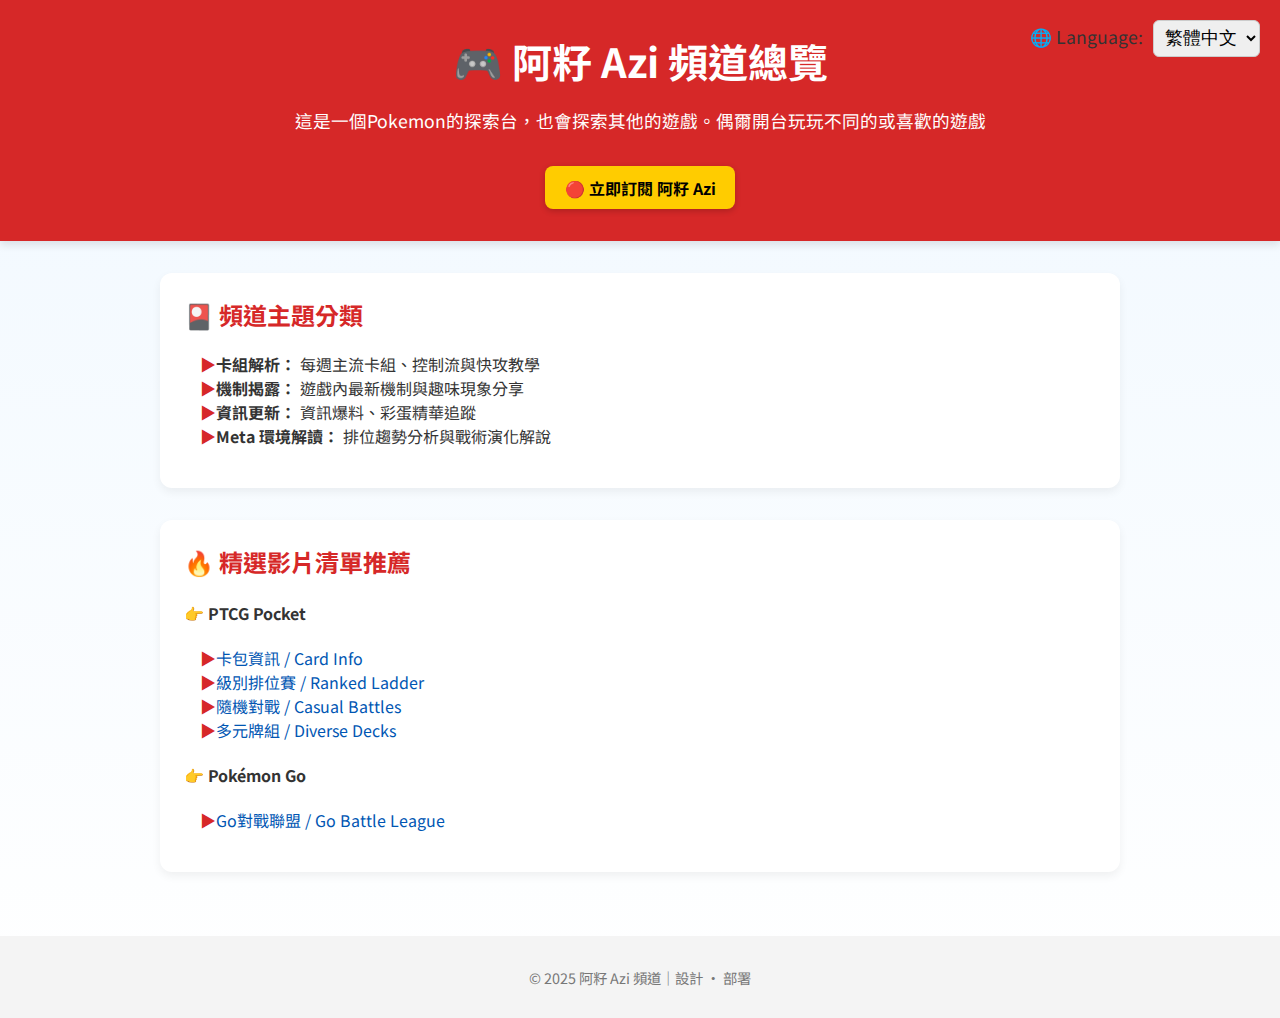
<file: index.html>
<!DOCTYPE html>
<html lang="zh-Hant">
<head>
  <meta charset="UTF-8">
  <meta name="viewport" content="width=device-width, initial-scale=1.0">
  <title>阿籽 Azi 官方網站</title>
  <link href="https://fonts.googleapis.com/css2?family=Noto+Sans+TC&display=swap" rel="stylesheet">
  <style>
    body {
      font-family: 'Noto Sans TC', sans-serif;
      margin: 0;
      padding: 0;
      background: linear-gradient(to bottom, #f0f8ff, #ffffff);
      color: #333;
    }
    header {
      background: #d62828;
      color: white;
      padding: 2rem 1rem;
      text-align: center;
      box-shadow: 0 4px 8px rgba(0,0,0,0.1);
      position: relative;
    }
    header h1 {
      margin: 0 0 0.5rem;
      font-size: 2.5rem;
    }
    header p {
      font-size: 1.1rem;
    }
    .cta {
      display: inline-block;
      margin-top: 1rem;
      padding: 0.6rem 1.2rem;
      background-color: #ffcc00;
      color: #000;
      font-weight: bold;
      text-decoration: none;
      border-radius: 8px;
      box-shadow: 0 2px 6px rgba(0,0,0,0.2);
    }
    main {
      padding: 2rem 1rem;
      max-width: 960px;
      margin: auto;
    }
    .card {
      background: white;
      border-radius: 12px;
      padding: 1.5rem;
      margin-bottom: 2rem;
      box-shadow: 0 4px 10px rgba(0,0,0,0.06);
    }
    .card h2 {
      margin-top: 0;
      color: #d62828;
    }
    .card ul {
      list-style: none;
      padding-left: 1rem;
    }
    .card ul li::before {
      content: "\25B6 ";
      color: #d62828;
    }
    a {
      color: #0056b3;
      text-decoration: none;
    }
    a:hover {
      text-decoration: underline;
    }
    footer {
      text-align: center;
      padding: 1rem;
      font-size: 0.9rem;
      color: #777;
      background: #f4f4f4;
    }
    .language-switcher {
      position: absolute;
      top: 20px;
      right: 20px;
      z-index: 999;
      font-size: 1.1rem;
    }
    .language-switcher label {
      font-size: 1.1rem;
      margin-right: 0.4rem;
    }
    .language-switcher select {
      padding: 0.4rem;
      border-radius: 6px;
      border: 1px solid #ccc;
      font-size: 1.1rem;
    }
    .lang {
      display: none;
      opacity: 0;
      transition: opacity 0.5s ease-in-out;
    }
    .lang.show {
      display: inline;
      opacity: 1;
    }
  </style>
</head>
<body>
  <div class="language-switcher">
    <label for="lang">🌐 Language:</label>
    <select id="lang" onchange="changeLanguage(this.value)">
      <option value="zh-Hant">繁體中文</option>
      <option value="en">English</option>
    </select>
  </div>

  <header>
    <h1><span class="lang zh-Hant show">🎮 阿籽 Azi 頻道總覽</span><span class="lang en">🎮 Azi Channel Overview</span></h1>
    <p><span class="lang zh-Hant show">這是一個Pokemon的探索台，也會探索其他的遊戲。偶爾開台玩玩不同的或喜歡的遊戲</span><span class="lang en">This is a Pokémon exploration channel, also exploring other games. Occasional livestreams with favorite titles!</span></p>
    <a class="cta" href="https://www.youtube.com/@pokemonAzi" target="_blank">
      <span class="lang zh-Hant show">🔴 立即訂閱 阿籽 Azi</span>
      <span class="lang en">🔴 Subscribe to Azi Now</span>
    </a>
  </header>

  <main>
    <section class="card">
      <h2><span class="lang zh-Hant show">🎴 頻道主題分類</span><span class="lang en">🎴 Channel Topics</span></h2>
      <ul>
        <li><span class="lang zh-Hant show"><strong>卡組解析：</strong> 每週主流卡組、控制流與快攻教學</span><span class="lang en"><strong>Deck Analysis:</strong> Weekly meta decks, control and aggro strategy guides</span></li>
        <li><span class="lang zh-Hant show"><strong>機制揭露：</strong> 遊戲內最新機制與趣味現象分享</span><span class="lang en"><strong>Mechanic Reveals:</strong> Latest game systems and quirks</span></li>
        <li><span class="lang zh-Hant show"><strong>資訊更新：</strong> 資訊爆料、彩蛋精華追蹤</span><span class="lang en"><strong>Update Insights:</strong> Info leaks and Easter egg features</span></li>
        <li><span class="lang zh-Hant show"><strong>Meta 環境解讀：</strong> 排位趨勢分析與戰術演化解說</span><span class="lang en"><strong>Meta Insights:</strong> Ranked meta trends and tactical evolutions</span></li>
      </ul>
    </section>

    <section class="card">
      <h2><span class="lang zh-Hant show">🔥 精選影片清單推薦</span><span class="lang en">🔥 Recommended Playlists</span></h2>
      <h4>👉 PTCG Pocket</h4>
      <ul>
        <li><a href="https://youtube.com/playlist?list=PLUcauzDLEQFaAiCLzcnrmslu2V5Ykq61u" target="_blank">卡包資訊 / Card Info</a></li>
        <li><a href="https://youtube.com/playlist?list=PLUcauzDLEQFZ-RHGtgwCYaz1SaoBVg9cW" target="_blank">級別排位賽 / Ranked Ladder</a></li>
        <li><a href="https://youtube.com/playlist?list=PLUcauzDLEQFaUkulhWWh32flAeoEiM49W" target="_blank">隨機對戰 / Casual Battles</a></li>
        <li><a href="https://youtube.com/playlist?list=PLUcauzDLEQFaiBbK_iBjeyqHrAzZ1ZyYm" target="_blank">多元牌組 / Diverse Decks</a></li>
      </ul>
      <h4>👉 Pokémon Go</h4>
      <ul>
        <li><a href="https://youtube.com/playlist?list=PLUcauzDLEQFY9BeoD1OfusqJo9fWLci8k" target="_blank">Go對戰聯盟 / Go Battle League</a></li>
      </ul>
    </section>
  </main>

  <footer>
    <p><span class="lang zh-Hant show">© 2025 阿籽 Azi 頻道｜設計 · 部署</span><span class="lang en">© 2025 Azi Channel | Crafted with care & design</span></p>
  </footer>

  <script>
    function changeLanguage(lang) {
      document.querySelectorAll('.lang').forEach(el => el.classList.remove('show'));
      document.querySelectorAll(`.lang.${lang}`).forEach(el => el.classList.add('show'));
      location.hash = lang;
    }
    window.addEventListener("load", () => {
      const hashLang = location.hash.replace("#", "");
      const lang = ["zh-Hant", "en"].includes(hashLang) ? hashLang : "zh-Hant";
      document.getElementById("lang").value = lang;
      changeLanguage(lang);
    });
  </script>
</body>
</html>
</file>
